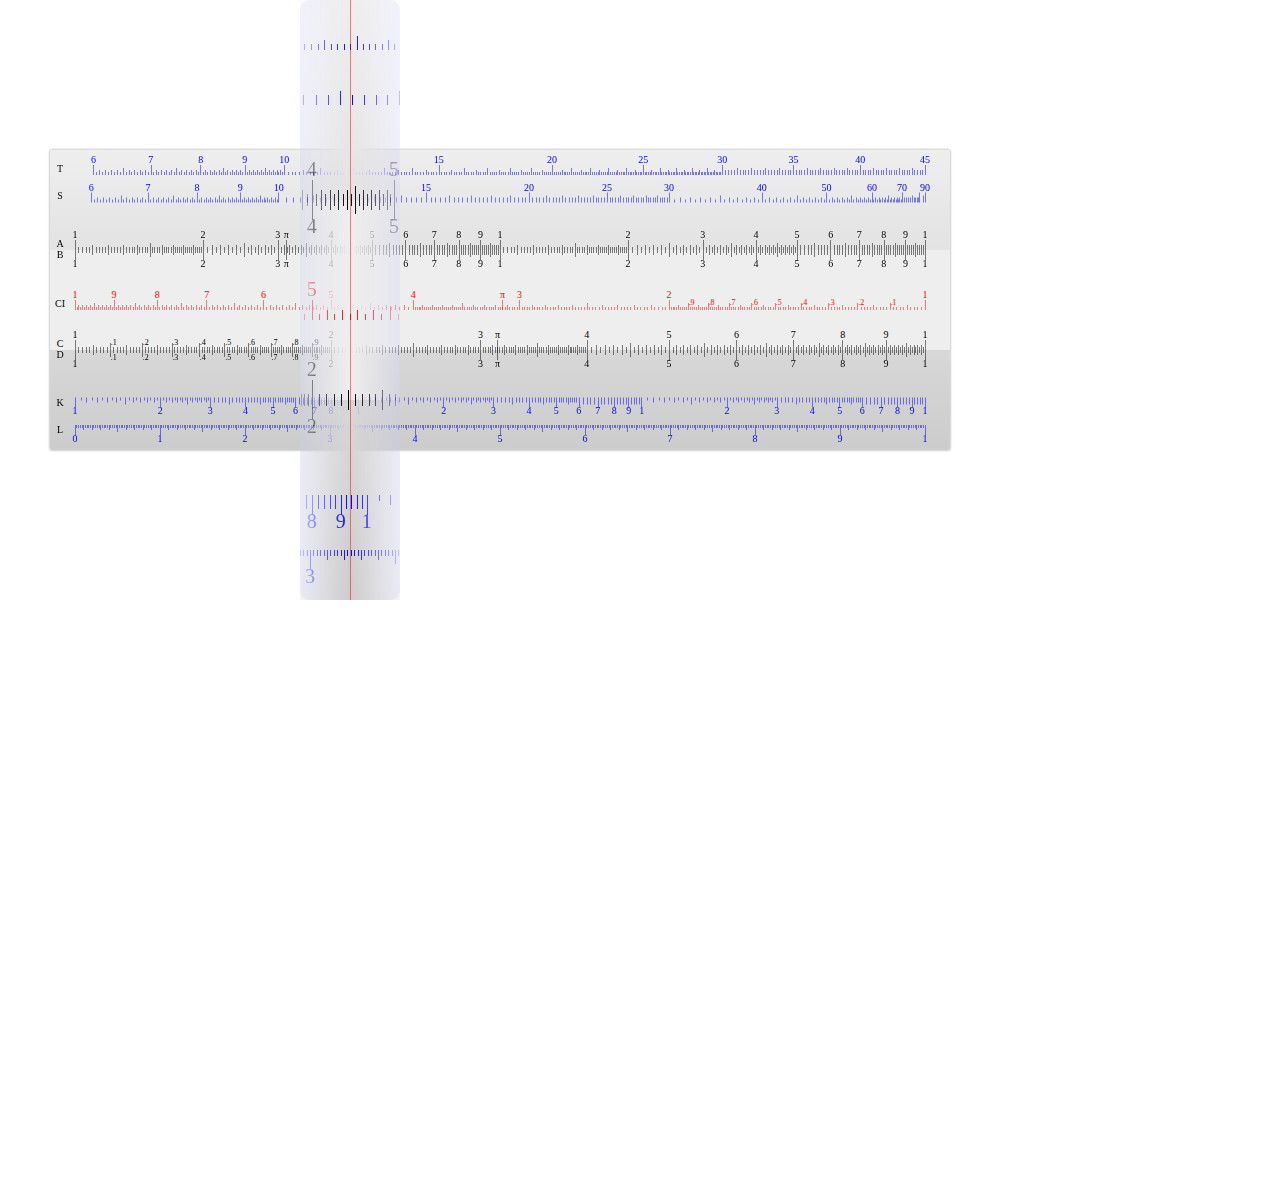
<file: index.html>
<!DOCTYPE html>
<html class="no-js">
    <head>
        <meta charset="utf-8">
        <meta http-equiv="X-UA-Compatible" content="IE=edge,chrome=1">
        <title></title>
        <meta name="description" content="">
        <meta name="viewport" content="width=device-width, initial-scale=1">

        <link rel="stylesheet" href="css/normalize.min.css">
        <link rel="stylesheet" href="css/main.css">

        <script src="js/vendor/modernizr-2.6.2.min.js"></script>
    </head>
    <body>
		<div class="slide-rule">
			<div class="body"></div>
			<div class="slide-background">slide rule</div>
			<div class="slide drag-slide"></div>
			<div class="cursor">
				<div class="cursor-mask">
					<div class="slide-rule">
						<div class="body"></div>
						<div class="slide-background">slide rule</div>
						<div class="slide clone-slide"></div>
					</div>
				</div>
				<div class="hairline"></div>
			</div>
		</div>
		
        <script src="js/vendor/jquery-1.11.0.min.js"></script>
		<script src="js/vendor/jquery-ui-1.10.4.custom.min.js"></script>
		<script src="js/vendor/jquery.ui.touch-punch.min.js"></script>

		<script src="js/main.js"></script>
    </body>
</html>
</file>
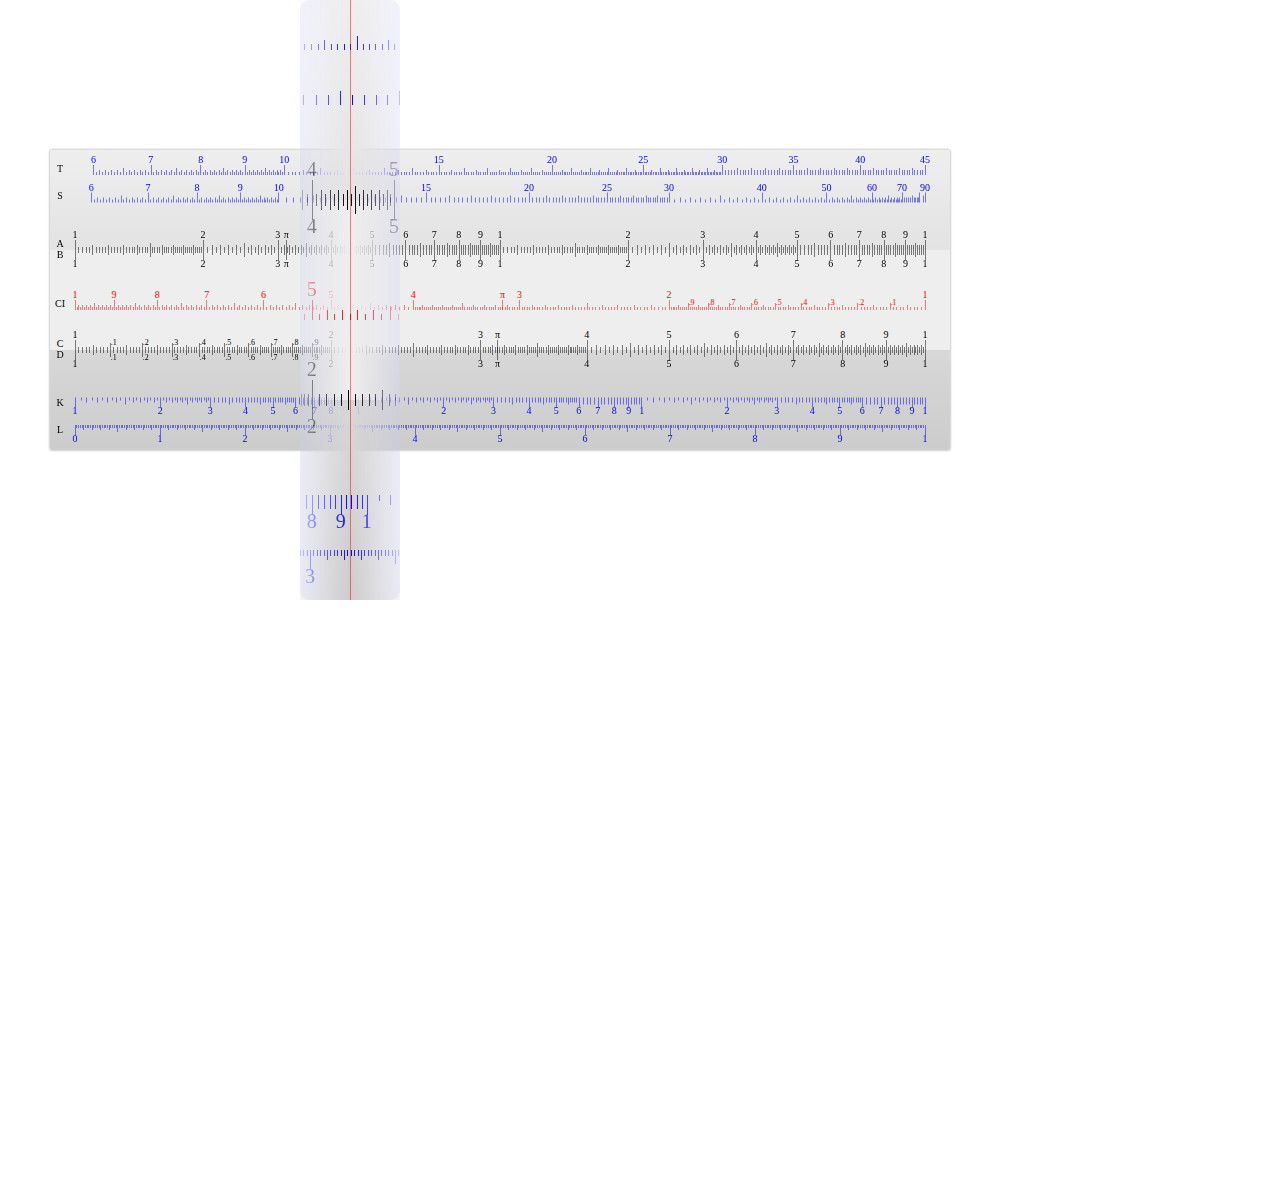
<file: index2.html>
<!DOCTYPE html>
<html class="no-js">
    <head>
        <meta charset="utf-8">
        <meta http-equiv="X-UA-Compatible" content="IE=edge,chrome=1">
        <title></title>
        <meta name="description" content="">
        <meta name="viewport" content="width=device-width, initial-scale=1">

        <link rel="stylesheet" href="css/normalize.min.css">
        <!--<link rel="stylesheet" href="css/main.css">-->

        <script src="js/vendor/modernizr-2.6.2.min.js"></script>
		
		<style>
body { 	
	font-family: Verdana;
}

.slide-rule {
	width: 2000px;
	height: 1200px;
	position: relative;
	-webkit-transform-origin: top left;
	-webkit-transform: scale(.5);
}

.body {
	width: 1800px;
	height: 600px;
	position: absolute;
	top: 300px;
	left: 100px;
	border-radius: 5px 5px;
	box-shadow: 0 0 4px 2px rgba(0, 0, 0, .2);
	background: linear-gradient(to bottom, rgba(238,238,238,1) 0%,rgba(204,204,204,1) 100%); /* W3C */
}

.slide-background {
	width: 1780px;
	height: 180px;
	position: absolute;
	top: 500px;
	left: 100px;
	background: #555;
	color: #777;
	font-size: 40px;
	padding: 10px;
}

.slide {
	width: 1800px;
	height: 200px;
	position: absolute;
	top: 500px;
	left: 100px;
	background: #eee;
}

.cursor {
	width: 200px;
	height: 1200px;
	background-color: rgba(192, 192, 255, 0.2);
	position: absolute;
	top: 0px;
	left: 600px;
	border-radius: 20px;
}

.cursor-mask {
	position: absolute;
	top: 0;
	left: 0;
	width: 200px;
	height: 1200px;
	overflow: hidden;
	-webkit-mask-image: -webkit-gradient(linear, left top, right top, color-stop(0%,rgba(192,192,255,.2)), color-stop(50%,rgba(192,192,255,1)), color-stop(100%,rgba(192,192,255,.2)));
}

.marker {
	position: absolute;
	border-left: 1px solid black;
	width: 1px;
}

.label {
	position: absolute;
	width: 20px;
	height: 20px;
	font-size: 20px;
	text-align: center;
}

.sub-label {
	position: absolute;
	width: 16px;
	height: 16px;
	font-size: 16px;
	text-align: left;
}

.hairline {
	position: absolute;
	border-left: 1px solid red;
	width: 1px;
	top: 0;
	left: 100px;
	height: 1200px;
}

.cursor .slide-rule {
	-webkit-transform-origin: top left;
	-webkit-transform: scale(2);
	top: -600px;
	left: -1300px;
}

		</style>
    </head>
    <body>
		<div class="slide-rule">
			<div class="body"></div>
			<div class="slide-background">slide rule</div>
			<div class="slide drag-slide"></div>
			<div class="cursor">
				<div class="cursor-mask">
					<div class="slide-rule">
						<div class="body"></div>
						<div class="slide-background">slide rule</div>
						<div class="slide clone-slide"></div>
					</div>
				</div>
				<div class="hairline"></div>
			</div>
		</div>
		
        <script src="js/vendor/jquery-1.11.0.min.js"></script>
		<script src="js/vendor/jquery-ui-1.10.4.custom.min.js"></script>
		<script src="js/vendor/jquery.ui.touch-punch.min.js"></script>

		<script src="js/main2.js"></script>
    </body>
</html>
</file>
<file: css/main.css>
body { 	
	font-family: Verdana;
}

.slide-rule {
	width: 2000px;
	height: 1200px;
	position: relative;
	-webkit-transform-origin: top left;
	-webkit-transform: scale(.5);
	-moz-transform-origin: top left;
	-moz-transform: scale(.5);
	-ms-transform-origin: top left;
	-ms-transform: scale(.5);
	-webkit-transform-origin: top left;
	-webkit-transform: scale(.5);
}

.body {
	width: 1800px;
	height: 600px;
	position: absolute;
	top: 300px;
	left: 100px;
	border-radius: 5px 5px;
	box-shadow: 0 0 4px 2px rgba(0, 0, 0, .2);
	background: linear-gradient(to bottom, rgba(238,238,238,1) 0%,rgba(204,204,204,1) 100%); /* W3C */
}

.slide-background {
	width: 1780px;
	height: 180px;
	position: absolute;
	top: 500px;
	left: 100px;
	background: #555;
	color: #777;
	font-size: 40px;
	padding: 10px;
}

.slide {
	width: 1800px;
	height: 200px;
	position: absolute;
	top: 500px;
	left: 100px;
	background: #eee;
}

.cursor {
	width: 200px;
	height: 1200px;
	background-color: rgba(192, 192, 255, 0.2);
	position: absolute;
	top: 0px;
	left: 600px;
	border-radius: 20px;
}

.cursor-mask {
	position: absolute;
	top: 0;
	left: 0;
	width: 200px;
	height: 1200px;
	overflow: hidden;
	-webkit-mask-image: -webkit-gradient(linear, left top, right top, color-stop(0%,rgba(192,192,255,.2)), color-stop(50%,rgba(192,192,255,1)), color-stop(100%,rgba(192,192,255,.2)));
}

.marker {
	position: absolute;
	border-left: 1px solid black;
	width: 1px;
}

.label {
	position: absolute;
	width: 20px;
	height: 20px;
	font-size: 20px;
	text-align: center;
}

.sub-label {
	position: absolute;
	width: 16px;
	height: 16px;
	font-size: 16px;
	text-align: left;
}

.hairline {
	position: absolute;
	border-left: 1px solid red;
	width: 1px;
	top: 0;
	left: 100px;
	height: 1200px;
}

.cursor .slide-rule {
	-webkit-transform-origin: top left;
	-webkit-transform: scale(2);
	-moz-transform-origin: top left;
	-moz-transform: scale(2);
	-ms-transform-origin: top left;
	-ms-transform: scale(2);
	transform-origin: top left;
	transform: scale(2);
	top: -600px;
	left: -1300px;
}
</file>
